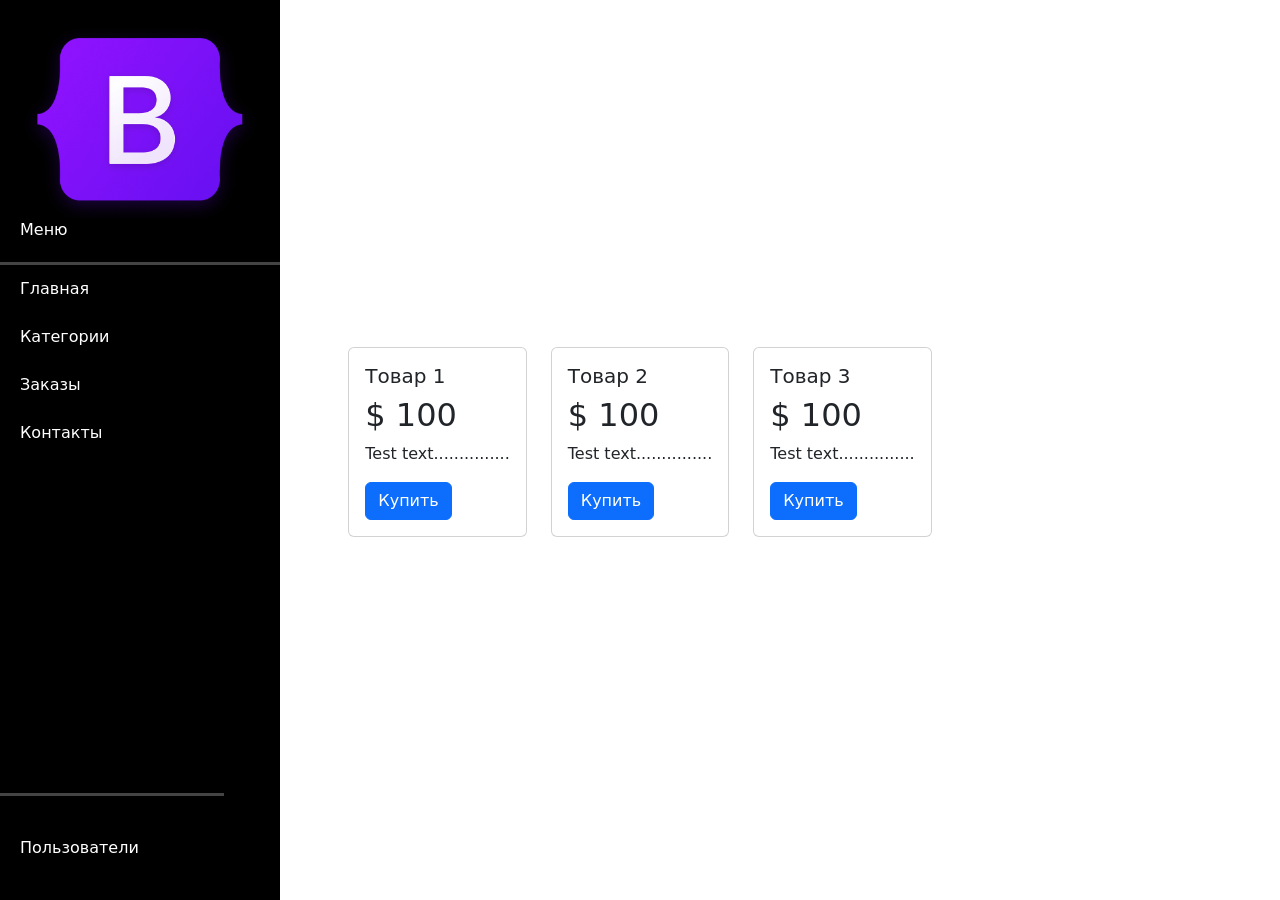
<file: index.html>
<!DOCTYPE html>
<html lang="en">
<head>
    <meta charset="UTF-8">
    <meta name="viewport" content="width=device-width, initial-scale=1.0">
    <title>Контакты</title>
    <link href="style.css" rel="stylesheet">
    <link href="css/bootstrap.min.css" rel="stylesheet">

</head>
<body>
<div class="main-container">
    <div class="sidebar">
        <div class="nav-logo">
            <img src="img/img_logo.png" class="card-img-top">
            <span class="logo-text">Меню</span>
        </div>

        <div class="nav-divider"></div>

        <a href="/" class="nav-item">Главная</a>
        <a href="#" class="nav-item">Категории</a>
        <a href="#" class="nav-item">Заказы</a>
        <a href="/contacts" class="nav-item">Контакты</a>

        <div style="flex-grow: 1;"></div>

        <div class="nav-divider"></div>
        <div class="mt-auto">Пользователи</div>
    </div>

    <div class="content-container">
        <div class="row justify-content-center">
            <div class="col-sm-4 mb-3">
                <div class="card">
                    <div class="card-body">
                        <h5 class="card-title">Товар 1</h5>
                        <h2 class="card-text">$ 100</h2>
                        <p class="card-text">Test text...............</p>
                        <a href="#" class="btn btn-primary">Купить</a>
                    </div>
                </div>
            </div>
            <div class="col-sm-4 mb-3">
                <div class="card">
                    <div class="card-body">
                        <h5 class="card-title">Товар 2</h5>
                        <h2 class="card-text">$ 100</h2>
                        <p class="card-text">Test text...............</p>
                        <a href="#" class="btn btn-primary">Купить</a>
                    </div>
                </div>
            </div>
            <div class="col-sm-4 mb-3">
                <div class="card">
                    <div class="card-body">
                        <h5 class="card-title">Товар 3</h5>
                        <h2 class="card-text">$ 100</h2>
                        <p>Test text...............</p>
                        <a href="#" class="btn btn-primary">Купить</a>
                    </div>
                </div>
            </div>
        </div>
    </div>
</div>

</body>
</html>
</file>
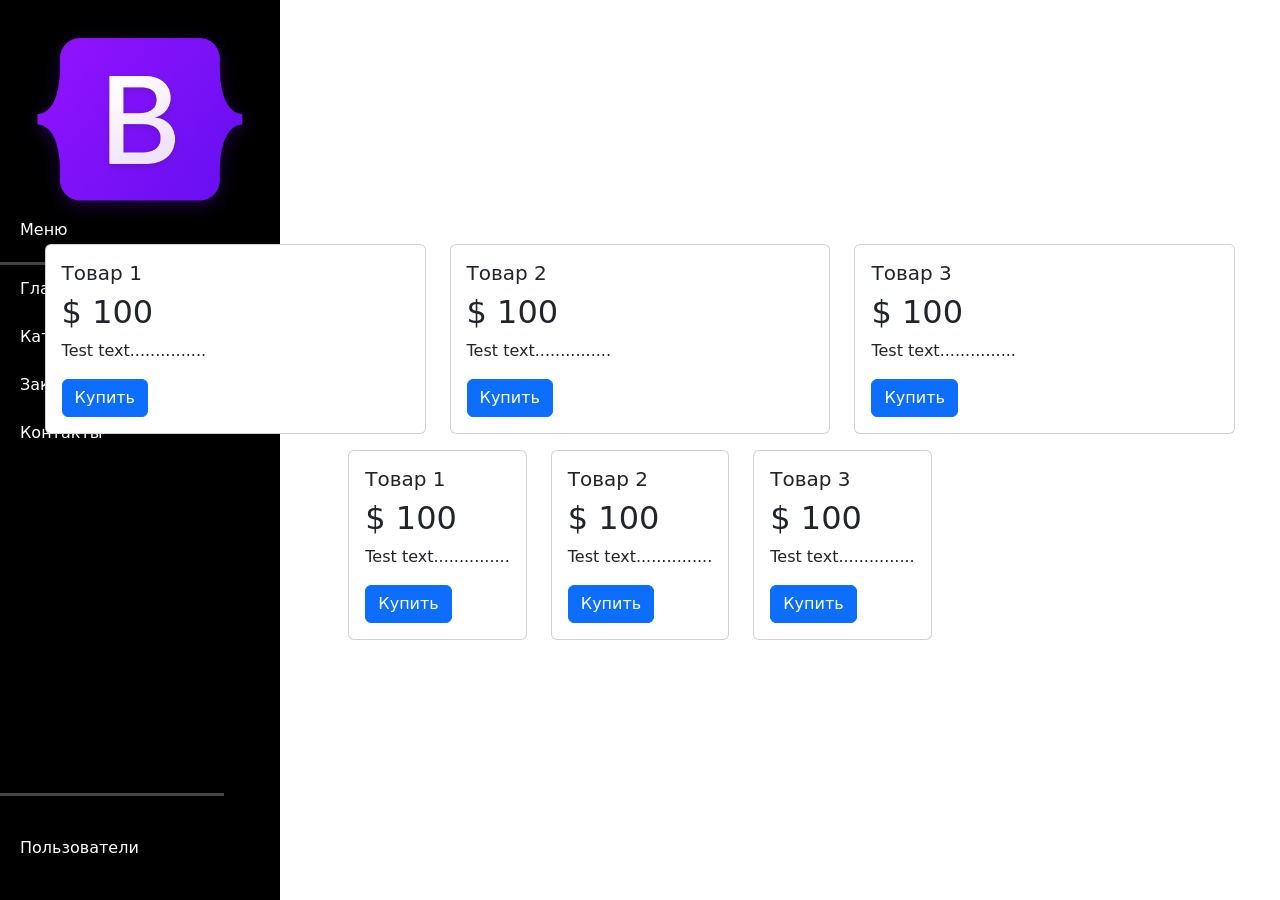
<file: category.html>
<!DOCTYPE html>
<html lang="en">
<head>
    <meta charset="UTF-8">
    <meta name="viewport" content="width=device-width, initial-scale=1.0">
    <title>Контакты</title>
    <link href="style.css" rel="stylesheet">
    <link href="css/bootstrap.min.css" rel="stylesheet">

</head>
<body>
<div class="main-container">
    <div class="sidebar">
        <div class="nav-logo">
            <img src="img/img_logo.png" class="card-img-top">
            <span class="logo-text">Меню</span>
        </div>

        <div class="nav-divider"></div>

        <a href="/" class="nav-item">Главная</a>
        <a href="#" class="nav-item">Категории</a>
        <a href="#" class="nav-item">Заказы</a>
        <a href="/contacts" class="nav-item">Контакты</a>

        <div style="flex-grow: 1;"></div>

        <div class="nav-divider"></div>
        <div class="mt-auto">Пользователи</div>
    </div>


    <div class="content-container">
        <div class="row justify-content-center">
            <div class="col-sm-4 mb-3">
                <div class="card">
                    <div class="card-body">
                        <h5 class="card-title">Товар 1</h5>
                        <h2 class="card-text">$ 100</h2>
                        <p class="card-text">Test text...............</p>
                        <a href="#" class="btn btn-primary">Купить</a>
                    </div>
                </div>
            </div>
            <div class="col-sm-4 mb-3">
                <div class="card">
                    <div class="card-body">
                        <h5 class="card-title">Товар 2</h5>
                        <h2 class="card-text">$ 100</h2>
                        <p class="card-text">Test text...............</p>
                        <a href="#" class="btn btn-primary">Купить</a>
                    </div>
                </div>
            </div>
            <div class="col-sm-4 mb-3">
                <div class="card">
                    <div class="card-body">
                        <h5 class="card-title">Товар 3</h5>
                        <h2 class="card-text">$ 100</h2>
                        <p>Test text...............</p>
                        <a href="#" class="btn btn-primary">Купить</a>
                    </div>
                </div>
            </div>
            <div class="content-container">
                <div class="row justify-content-center">
                    <div class="col-sm-4 mb-3">
                        <div class="card">
                            <div class="card-body">
                                <h5 class="card-title">Товар 1</h5>
                                <h2 class="card-text">$ 100</h2>
                                <p class="card-text">Test text...............</p>
                                <a href="#" class="btn btn-primary">Купить</a>
                            </div>
                        </div>
                    </div>
                    <div class="col-sm-4 mb-3">
                        <div class="card">
                            <div class="card-body">
                                <h5 class="card-title">Товар 2</h5>
                                <h2 class="card-text">$ 100</h2>
                                <p class="card-text">Test text...............</p>
                                <a href="#" class="btn btn-primary">Купить</a>
                            </div>
                        </div>
                    </div>
                    <div class="col-sm-4 mb-3">
                        <div class="card">
                            <div class="card-body">
                                <h5 class="card-title">Товар 3</h5>
                                <h2 class="card-text">$ 100</h2>
                                <p>Test text...............</p>
                                <a href="#" class="btn btn-primary">Купить</a>
                            </div>
                        </div>
                    </div>
                </div>
            </div>
        </div>
    </div>


</body>
</html>
</file>
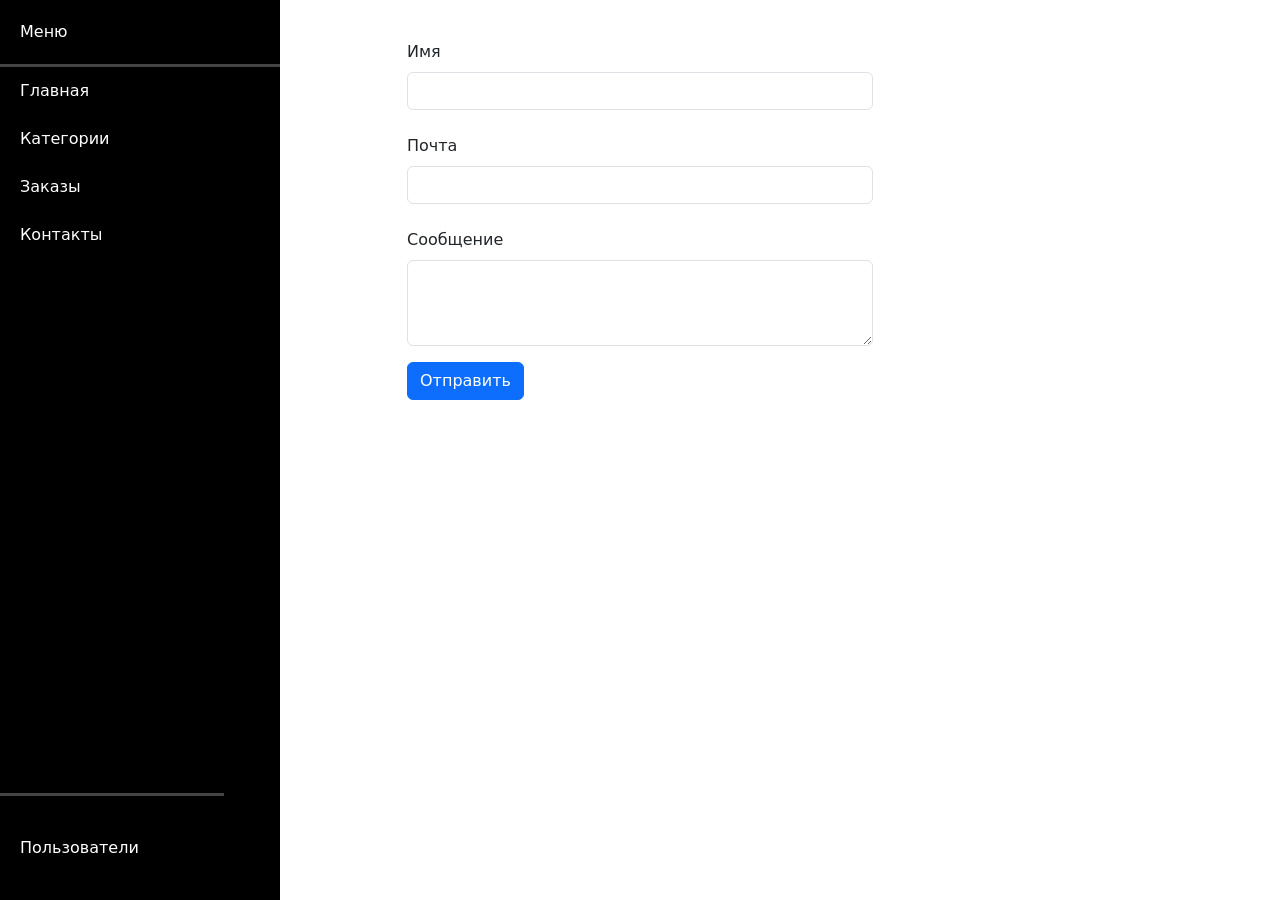
<file: contacts.html>
<!DOCTYPE html>
<html lang="en">
<head>
    <meta charset="UTF-8">
    <meta name="viewport" content="width=device-width, initial-scale=1.0">
    <title>Контакты</title>
    <link href="style.css" rel="stylesheet">
    <link href="css/bootstrap.min.css" rel="stylesheet">

</head>
<body>
<div class="main-container">
    <div class="sidebar">
        <div class="nav-logo">
            <span class="logo-text">Меню</span>
        </div>

        <div class="nav-divider"></div>

        <a href="/" class="nav-item">Главная</a>
        <a href="#" class="nav-item">Категории</a>
        <a href="#" class="nav-item">Заказы</a>
        <a href="/contacts" class="nav-item">Контакты</a>

        <div style="flex-grow: 1;"></div>

        <div class="nav-divider"></div>
        <div class="mt-auto">Пользователи</div>
    </div>
    <div class="container">
        <div class="row justify-content-center">
            <div class="col-12 col-md-6">
                <div class="form-container">
                    <div class="mb-4">
                        <label class="form-label">Имя</label>
                        <input type="text" class="form-control">
                    </div>
                    <div class="mb-4">
                        <label class="form-label">Почта</label>
                        <input type="email" class="form-control">
                    </div>
                    <div class="mb-4">
                        <label class="form-label">Сообщение</label>
                        <textarea class="form-control" rows="3"></textarea>
                        <button type="button" class="btn btn-primary mt-3">Отправить</button>
                    </div>
                </div>
            </div>
        </div>
    </div>
</div>


</body>
</html>
</file>
<file: style.css>
.sidebar {
    display: flex;
    flex-direction: column;
    background-color: black;
    min-height: 100vh;
    width: 280px;
    position: fixed;
    left: 0; top: 0;
        }

.nav-logo {
    color: white;
    padding: 20px;
    border-bottom: 3px solid #444;
        }
.nav-item {
    padding: 12px 20px;
    color: white;
    text-decoration: none;
    display: block;
    width: 100%;
    text-align: left;
        }

.nav-item:hover {
    width:100%;
    background-color: blue;
    color: white;
        }

.mt-auto {
    padding: 40px 20px;
    color: white;
    text-decoration: none;
    display: block;
    width:80%;
    text-align: left;
    margin-top: auto;
    border-top: 3px solid #444;
        }


.main-container {
    display: flex;
    height: 100vh;
    }

.form-container {
    flex-grow: 1;
    padding: 40px;
    background: white;
      }

.content-container {
    flex: 1;
    display: flex;
    justify-content: center;
    align-items: center;

.card_index {
  width: 400px;
  margin: 50 px;
  padding: 100 px;
}
</file>
